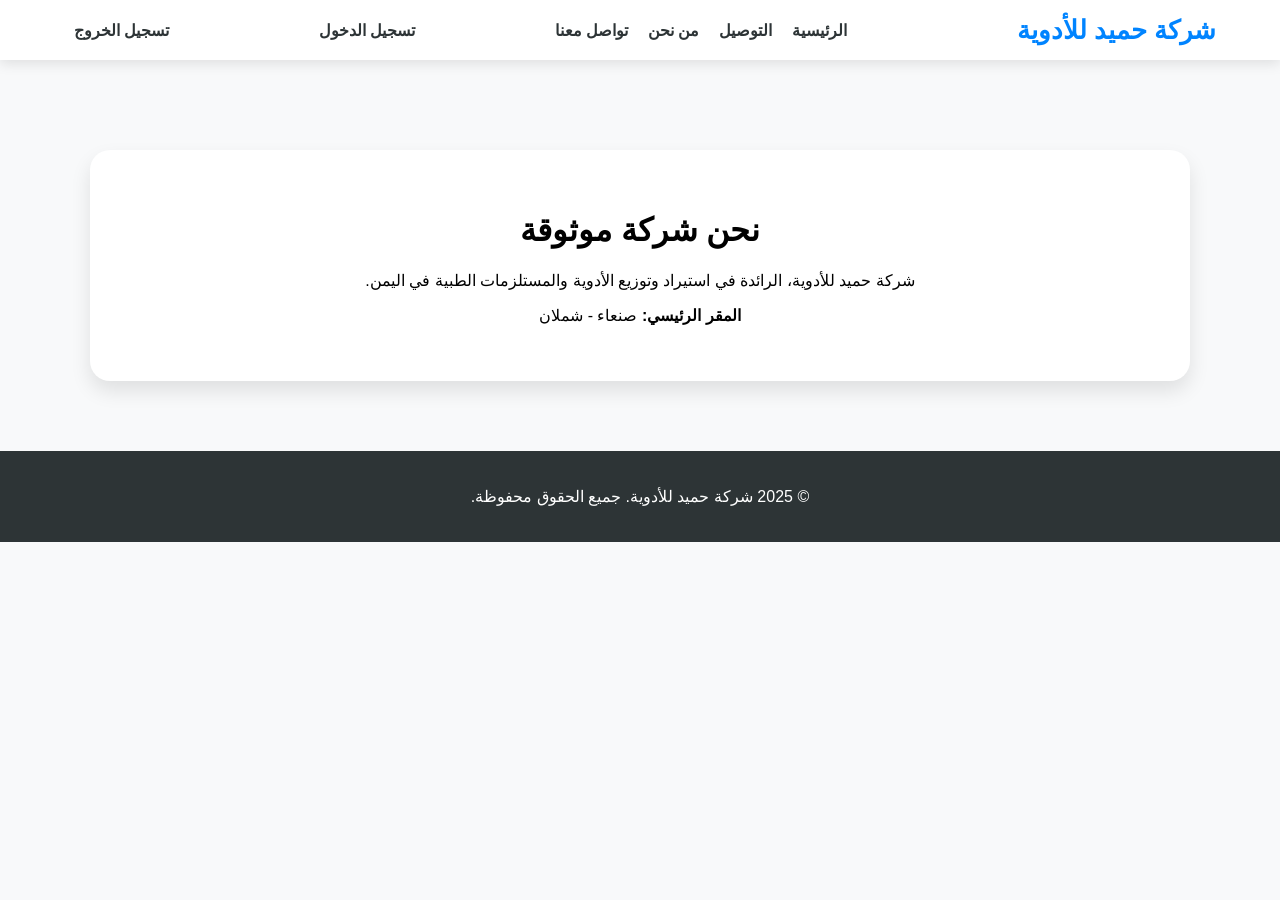
<file: about.html>
<!DOCTYPE html>
<html lang="ar" dir="rtl">
<head>
    <meta charset="UTF-8">
    <meta name="viewport" content="width=device-width, initial-scale=1.0">
    <title>من نحن | شركة حميد للأدوية</title>
    <meta name="description" content="تعرف على شركة حميد للأدوية، الرائدة في استيراد وتوزيع الأدوية في اليمن - المقر الرئيسي في صنعاء.">
    <link rel="icon" href="favicon.ico" type="image/x-icon">
    <link rel="stylesheet" href="css/style.css">
    <link rel="stylesheet" href="https://cdnjs.cloudflare.com/ajax/libs/font-awesome/6.4.0/css/all.min.css">
</head>
<body>
    <nav class="main-nav">
        <div class="logo">شركة حميد للأدوية</div>
        <ul class="nav-links">
            <li><a href="index.html">الرئيسية</a></li>
            <li><a href="delivery.html">التوصيل</a></li>
            <li><a href="about.html" class="active">من نحن</a></li>
            <li><a href="contact.html">تواصل معنا</a></li>
        </ul>
        <a href="register.html" class="nav-link">تسجيل الدخول</a>
        <a href="#" onclick="logout()" class="nav-link">تسجيل الخروج</a>
    </nav>
    <div class="container centered">
        <div class="info-card-big">
            <h1>نحن شركة موثوقة</h1>
            <p>شركة حميد للأدوية، الرائدة في استيراد وتوزيع الأدوية والمستلزمات الطبية في اليمن.</p>
            <p><strong>المقر الرئيسي:</strong> صنعاء - شملان</p>
        </div>
    </div>

    <footer class="page-footer">
        <p>&copy; 2025 شركة حميد للأدوية. جميع الحقوق محفوظة.</p>
    </footer>
</body>
</html>
</file>
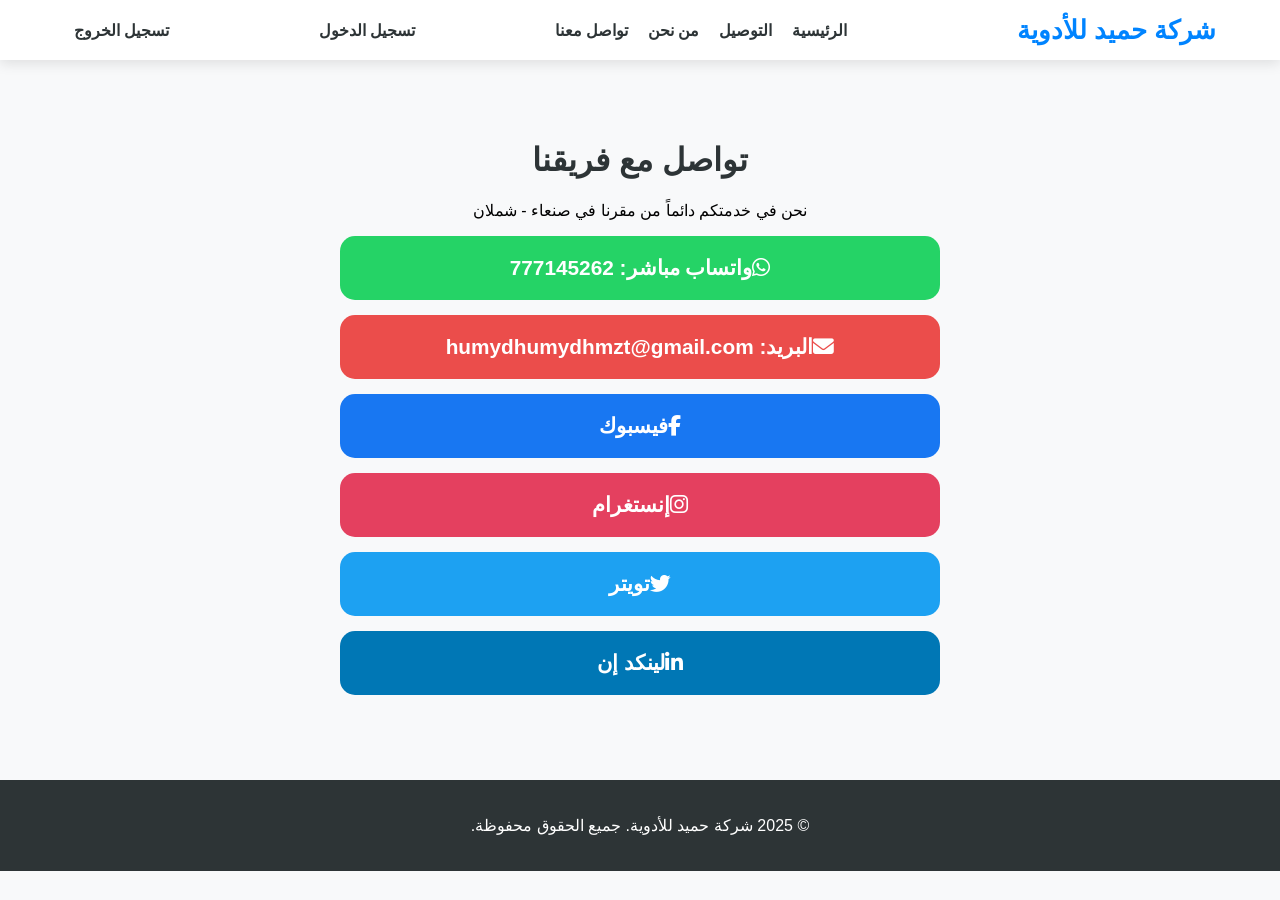
<file: contact.html>
<!DOCTYPE html>
<html lang="ar" dir="rtl">
<head>
    <meta charset="UTF-8">
    <meta name="viewport" content="width=device-width, initial-scale=1.0">
    <title>تواصل معنا | شركة حميد للأدوية</title>
    <meta name="description" content="اتصل بشركة حميد للأدوية للحصول على الدعم أو الاستفسارات. نحن في خدمتك في صنعاء شملان.">
    <link rel="icon" href="favicon.ico" type="image/x-icon">
    <link rel="stylesheet" href="css/style.css">
    <link rel="stylesheet" href="https://cdnjs.cloudflare.com/ajax/libs/font-awesome/6.4.0/css/all.min.css">
</head>
<body>
    <nav class="main-nav">
        <div class="logo">شركة حميد للأدوية</div>
        <ul class="nav-links">
            <li><a href="index.html">الرئيسية</a></li>
            <li><a href="delivery.html">التوصيل</a></li>
            <li><a href="about.html">من نحن</a></li>
            <li><a href="contact.html" class="active">تواصل معنا</a></li>
        </ul>
        <a href="register.html" class="nav-link">تسجيل الدخول</a>
        <a href="#" onclick="logout()" class="nav-link">تسجيل الخروج</a>
    </nav>

    <div class="container small">
        <h1 class="contact-heading">تواصل مع فريقنا</h1>
        <p>نحن في خدمتكم دائماً من مقرنا في صنعاء - شملان</p>

        <a href="https://wa.me/967777145262" target="_blank" class="contact-btn wa-btn">
            <i class="fab fa-whatsapp"></i> واتساب مباشر: 777145262
        </a>

        <a href="mailto:humydhumydhmzt@gmail.com" class="contact-btn mail-btn">
            <i class="fas fa-envelope"></i> البريد: humydhumydhmzt@gmail.com
        </a>

        <a href="https://www.facebook.com/HamidPharmacy" target="_blank" class="contact-btn fb-btn">
            <i class="fab fa-facebook-f"></i> فيسبوك
        </a>

        <a href="https://www.instagram.com/hamidpharmacy" target="_blank" class="contact-btn ig-btn">
            <i class="fab fa-instagram"></i> إنستغرام
        </a>

        <a href="https://twitter.com/HamidPharmacy" target="_blank" class="contact-btn tw-btn">
            <i class="fab fa-twitter"></i> تويتر
        </a>

        <a href="https://www.linkedin.com/company/hamid-pharmacy" target="_blank" class="contact-btn li-btn">
            <i class="fab fa-linkedin-in"></i> لينكد إن
        </a>
    </div>

    <footer class="page-footer">
        <p>&copy; 2025 شركة حميد للأدوية. جميع الحقوق محفوظة.</p>
    </footer>
</body>
</html>
</file>
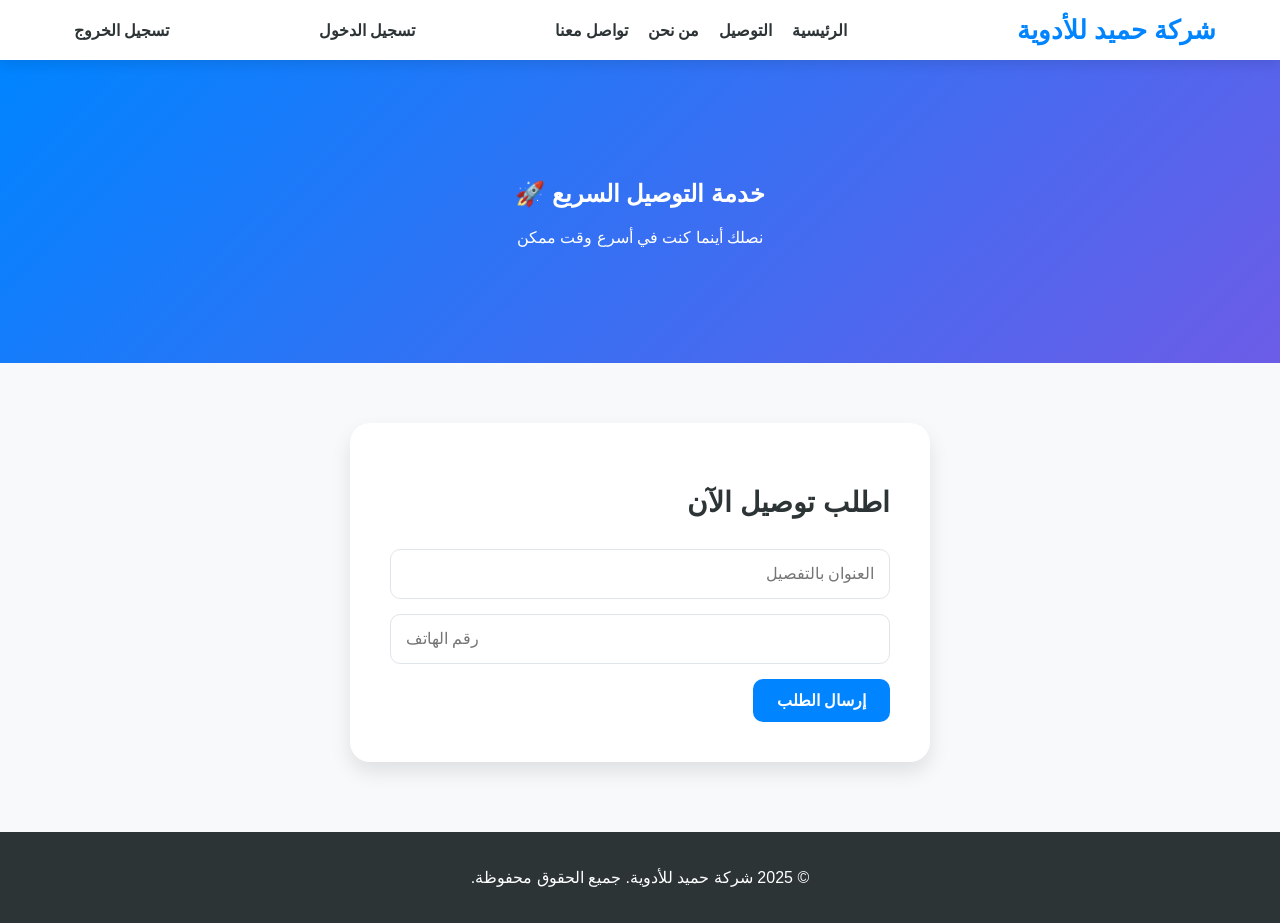
<file: delivery.html>
<!DOCTYPE html>
<html lang="ar" dir="rtl">
<head>
    <meta charset="UTF-8">
    <meta name="viewport" content="width=device-width, initial-scale=1.0">
    <title>التوصيل | شركة حميد للأدوية</title>
    <meta name="description" content="نقدم خدمة توصيل سريعة وآمنة للأدوية داخل صنعاء - اطلب الآن من شركة حميد للأدوية.">
    <link rel="icon" href="favicon.ico" type="image/x-icon">
    <link rel="stylesheet" href="css/style.css">
    <link rel="stylesheet" href="https://cdnjs.cloudflare.com/ajax/libs/font-awesome/6.4.0/css/all.min.css">
</head>
<body>
    <nav class="main-nav">
        <div class="logo">شركة حميد للأدوية</div>
        <ul class="nav-links">
            <li><a href="index.html">الرئيسية</a></li>
            <li><a href="delivery.html" class="active">التوصيل</a></li>
            <li><a href="about.html">من نحن</a></li>
            <li><a href="contact.html">تواصل معنا</a></li>
        </ul>
        <a href="register.html" class="nav-link">تسجيل الدخول</a>
        <a href="#" onclick="logout()" class="nav-link">تسجيل الخروج</a>
    </nav>

    <section class="delivery-hero">
        <h1>خدمة التوصيل السريع 🚀</h1>
        <p>نصلك أينما كنت في أسرع وقت ممكن</p>
    </section>

    <div class="container">
        <form class="delivery-form">
            <h2>اطلب توصيل الآن</h2>
            <input type="text" placeholder="العنوان بالتفصيل" required>
            <input type="tel" placeholder="رقم الهاتف" required>
            <button type="button" class="mega-btn" onclick="alert('جاري معالجة طلب التوصيل')">إرسال الطلب</button>
        </form>
    </div>

    <footer class="page-footer">
        <p>&copy; 2025 شركة حميد للأدوية. جميع الحقوق محفوظة.</p>
    </footer>
</body>
</html>
</file>
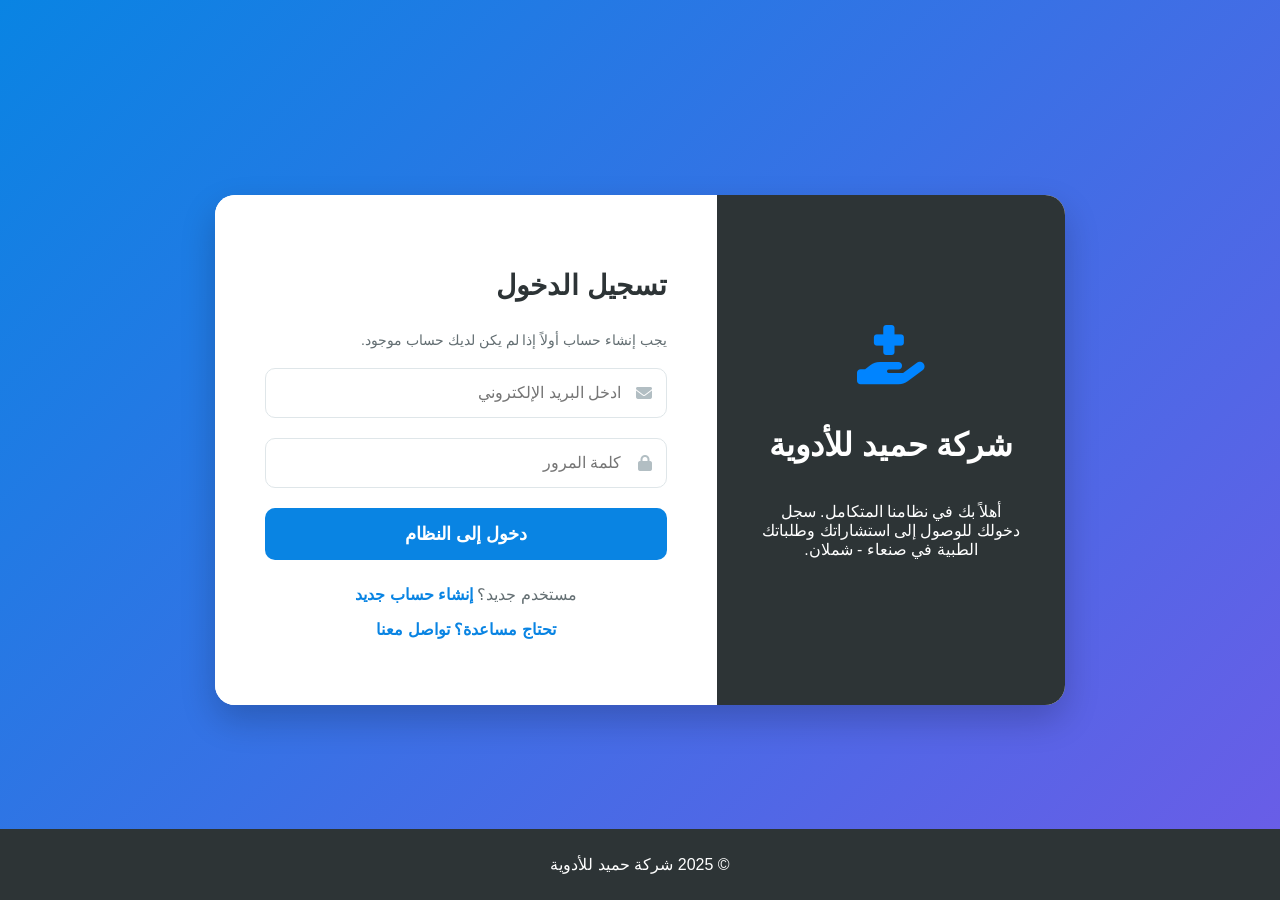
<file: register.html>
<!DOCTYPE html>
<html lang="ar" dir="rtl">
<head>
    <meta charset="UTF-8">
    <meta name="viewport" content="width=device-width, initial-scale=1.0">
    <title>تسجيل الدخول | شركة حميد للأدوية</title>
    <meta name="description" content="سجل الدخول إلى حسابك على موقع شركة حميد للأدوية لإدارة طلباتك ومشترياتك.">
    <link rel="icon" href="favicon.ico" type="image/x-icon">
    <link rel="stylesheet" href="css/style.css">
    <link rel="stylesheet" href="https://cdnjs.cloudflare.com/ajax/libs/font-awesome/6.4.0/css/all.min.css">

</head>
<body class="login-page">

    <div class="login-card">
        <div class="login-info">
            <i class="fas fa-hand-holding-medical"></i>
            <h1>شركة حميد للأدوية</h1>
            <p>أهلاً بك في نظامنا المتكامل. سجل دخولك للوصول إلى استشاراتك وطلباتك الطبية في صنعاء - شملان.</p>
        </div>

        <div class="login-form-side">
            <h2>تسجيل الدخول</h2>
            <p class="note-text">يجب إنشاء حساب أولاً إذا لم يكن لديك حساب موجود.</p>
            <form onsubmit="event.preventDefault(); window.location.href='index.html'">
                <div class="input-group">
                    <i class="fas fa-envelope"></i>
                    <input type="email" placeholder="ادخل البريد الإلكتروني" required>
                </div>
                <div class="input-group">
                    <i class="fas fa-lock"></i>
                    <input type="password" placeholder="كلمة المرور" required>
                </div>
                <button type="submit" class="login-btn">دخول إلى النظام</button>
            </form>
            
            <div class="footer-links">
                <p>مستخدم جديد؟ <a href="signup.html">إنشاء حساب جديد</a></p>
                <p><a href="contact.html">تحتاج مساعدة؟ تواصل معنا</a></p>
            </div>
        </div>
    </div>

    <footer class="login-footer">
        <p>&copy; 2025 شركة حميد للأدوية</p>
    </footer>

</body>
</html>
</file>
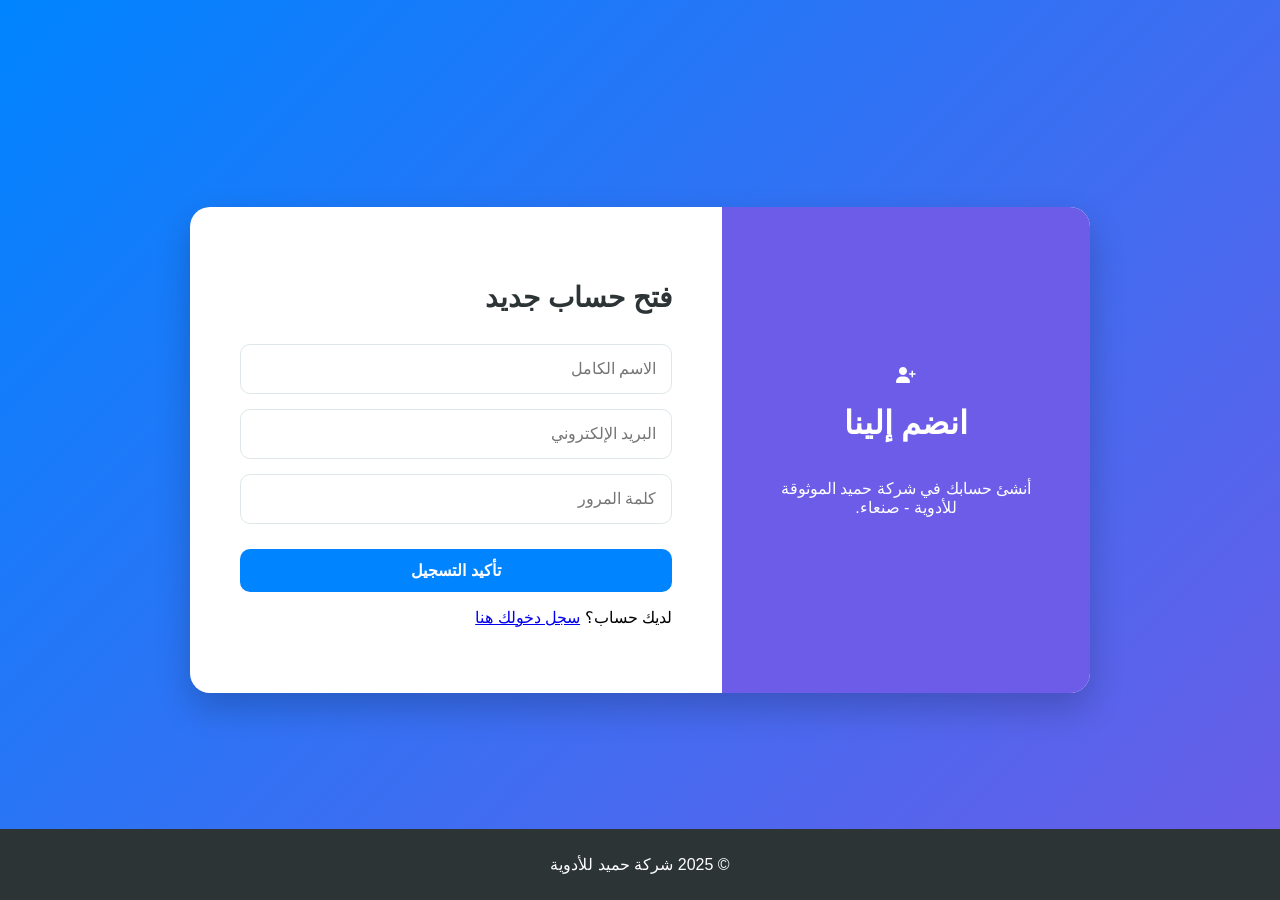
<file: signup.html>
<!DOCTYPE html>
<html lang="ar" dir="rtl">
<head>
    <meta charset="UTF-8">
    <meta name="viewport" content="width=device-width, initial-scale=1.0">
    <title>إنشاء حساب | شركة حميد للأدوية</title>
    <meta name="description" content="أنشئ حسابًا جديدًا على موقع شركة حميد للأدوية لبدء الطلبات والتوصيل بسهولة.">
    <link rel="icon" href="favicon.ico" type="image/x-icon">
    <link rel="stylesheet" href="css/style.css">
    <link rel="stylesheet" href="https://cdnjs.cloudflare.com/ajax/libs/font-awesome/6.4.0/css/all.min.css">
</head>
<body class="auth-page">
    <div class="auth-card">
        <div class="auth-side signup-bg">
            <i class="fas fa-user-plus"></i>
            <h1>انضم إلينا</h1>
            <p>أنشئ حسابك في شركة حميد الموثوقة للأدوية - صنعاء.</p>
        </div>
        <div class="auth-form-container">
            <h2>فتح حساب جديد</h2>
            <form onsubmit="event.preventDefault(); window.location.href='register.html'">
                <input type="text" placeholder="الاسم الكامل" required>
                <input type="email" placeholder="البريد الإلكتروني" required>
                <input type="password" placeholder="كلمة المرور" required>
                <button type="submit" class="mega-btn">تأكيد التسجيل</button>
                <p>لديك حساب؟ <a href="register.html">سجل دخولك هنا</a></p>
            </form>
        </div>
    </div>

    <footer class="login-footer">
        <p>&copy; 2025 شركة حميد للأدوية</p>
    </footer>
</body>
</html>
</file>
<file: css/style.css>
/* الألوان والهوية لشركة حميد */
:root {
    --primary: #0084ff;
    --secondary: #6c5ce7;
    --dark: #2d3436;
    --light: #f8f9fa;
    --white: #ffffff;
}

body {
    margin: 0;
    font-family: 'Segoe UI', sans-serif;
    background-color: var(--light);
    direction: rtl;
    text-align: right;
}

/* الهيدر (شريط التنقل) */
.main-nav {
    background: var(--white);
    padding: 15px 5%;
    display: flex;
    justify-content: space-between;
    align-items: center;
    box-shadow: 0 4px 12px rgba(0,0,0,0.1);
    position: sticky;
    top: 0;
    z-index: 1000;
}

.logo { font-size: 1.6rem; font-weight: bold; color: var(--primary); }

.nav-links { display: flex; list-style: none; gap: 20px; margin: 0; }
.nav-links a { 
    text-decoration: none; 
    color: var(--dark); 
    font-weight: 600;
    transition: 0.3s;
}
.nav-links a:hover { color: var(--primary); }

.nav-link {
    text-decoration: none;
    color: var(--dark);
    font-weight: 600;
    margin: 0 10px;
    transition: 0.3s;
}
.nav-link:hover { color: var(--primary); }

/* تنسيق عام للحاويات */
.container {
    max-width: 1100px;
    margin: 40px auto;
    padding: 20px;
}

/* تنسيق كروت الأدوية (للصفحة الرئيسية) */
.medicine-grid {
    display: grid;
    grid-template-columns: repeat(auto-fit, minmax(250px, 1fr));
    gap: 25px;
}

.med-card {
    background: var(--white);
    padding: 30px;
    border-radius: 20px;
    text-align: center;
    box-shadow: 0 10px 20px rgba(0,0,0,0.05);
    transition: 0.3s;
}

.med-card:hover { transform: translateY(-10px); }

/* تنسيق أزرار التواصل (لصفحة اتصل بنا) */
.contact-btn {
    display: flex;
    align-items: center;
    justify-content: center;
    padding: 20px;
    margin: 15px 0;
    border-radius: 15px;
    color: white;
    text-decoration: none;
    font-size: 1.3rem;
    font-weight: bold;
    transition: 0.3s;
}

.wa-btn { background: #25d366; }
.mail-btn { background: #eb4d4b; }
.fb-btn { background: #1877f2; }
.ig-btn { background: #e4405f; }
.tw-btn { background: #1da1f2; }
.li-btn { background: #0077b5; }

/* تنسيق إضافي للأزرار */
.mega-btn {
    background: var(--primary);
    color: white;
    border: none;
    padding: 12px 24px;
    border-radius: 10px;
    font-size: 16px;
    font-weight: bold;
    cursor: pointer;
    transition: 0.3s;
}

.mega-btn:hover { background: var(--secondary); }

/* تنسيق السلة الجانبية */
.side-cart {
    position: fixed;
    top: 0;
    right: -400px;
    width: 350px;
    height: 100vh;
    background: white;
    box-shadow: -5px 0 15px rgba(0,0,0,0.1);
    transition: 0.3s;
    z-index: 1001;
    padding: 20px;
}

.side-cart.open { right: 0; }

.cart-head {
    display: flex;
    justify-content: space-between;
    align-items: center;
    margin-bottom: 20px;
}

.total-box {
    font-size: 18px;
    font-weight: bold;
    margin: 20px 0;
}

/* تنسيق صفحات المصادقة */
.auth-page {
    display: flex;
    align-items: center;
    justify-content: center;
    min-height: 100vh;
    background: linear-gradient(135deg, var(--primary), var(--secondary));
}

.auth-card {
    background: white;
    display: flex;
    width: 900px;
    border-radius: 20px;
    overflow: hidden;
    box-shadow: 0 15px 35px rgba(0,0,0,0.2);
}

.auth-side {
    width: 40%;
    padding: 40px;
    display: flex;
    flex-direction: column;
    justify-content: center;
    text-align: center;
    color: white;
}

.signup-bg { background: var(--secondary); }

.auth-form-container {
    width: 60%;
    padding: 50px;
}

.auth-form-container h2 { color: var(--dark); margin-bottom: 30px; }

.auth-form-container input {
    width: 100%;
    padding: 15px;
    margin-bottom: 15px;
    border: 1px solid #dfe6e9;
    border-radius: 10px;
    font-size: 16px;
    box-sizing: border-box;
}

.auth-form-container button {
    width: 100%;
    margin-top: 10px;
}

/* تنسيق صفحة التوصيل */
.delivery-hero {
    background: linear-gradient(135deg, var(--primary), var(--secondary));
    color: white;
    text-align: center;
    padding: 100px 20px;
}

.delivery-form {
    max-width: 500px;
    margin: 0 auto;
    background: white;
    padding: 40px;
    border-radius: 20px;
    box-shadow: 0 10px 20px rgba(0,0,0,0.1);
}

.delivery-form input {
    width: 100%;
    padding: 15px;
    margin-bottom: 15px;
    border: 1px solid #dfe6e9;
    border-radius: 10px;
    font-size: 16px;
    box-sizing: border-box;
}

/* تنسيق البطاقات */
.info-card-big {
    background: white;
    padding: 40px;
    border-radius: 20px;
    box-shadow: 0 10px 20px rgba(0,0,0,0.1);
    text-align: center;
}

/* تنسيق الهيرو */
.hero-section {
    background: linear-gradient(135deg, var(--primary), var(--secondary));
    color: white;
    text-align: center;
    padding: 100px 20px;
}

/* Styles moved from register.html */
/* تنسيق خاص لشاشة تسجيل الدخول */
body.login-page {
    margin: 0;
    display: flex;
    align-items: center;
    justify-content: center;
    min-height: 100vh;
    background: linear-gradient(135deg, #0984e3, #6c5ce7);
    font-family: 'Segoe UI', sans-serif;
}
.login-card {
    background: white;
    display: flex;
    width: 850px;
    border-radius: 20px;
    overflow: hidden;
    box-shadow: 0 15px 35px rgba(0,0,0,0.2);
}
.login-info {
    background: #2d3436;
    color: white;
    width: 40%;
    padding: 40px;
    display: flex;
    flex-direction: column;
    justify-content: center;
    text-align: center;
}
.login-info i { font-size: 60px; color: #0084ff; margin-bottom: 20px; }
.login-form-side {
    width: 60%;
    padding: 50px;
    background: #fff;
}
h2 { color: #2d3436; margin-bottom: 30px; font-size: 28px; }
.input-group { position: relative; margin-bottom: 20px; }
.input-group i {
    position: absolute;
    right: 15px;
    top: 50%;
    transform: translateY(-50%);
    color: #b2bec3;
}
input {
    width: 100%;
    padding: 15px 45px 15px 15px;
    border: 1px solid #dfe6e9;
    border-radius: 10px;
    font-size: 16px;
    box-sizing: border-box;
    outline: none;
    transition: 0.3s;
}
input:focus { border-color: #0984e3; box-shadow: 0 0 8px rgba(9,132,227,0.2); }
.login-btn {
    background: #0984e3;
    color: white;
    border: none;
    padding: 15px;
    width: 100%;
    border-radius: 10px;
    font-size: 18px;
    font-weight: bold;
    cursor: pointer;
    transition: 0.3s;
}
.login-btn:hover { background: #074b83; transform: translateY(-2px); }
.footer-links { text-align: center; margin-top: 25px; color: #636e72; }
.footer-links a { color: #0984e3; text-decoration: none; font-weight: bold; }

/* helper classes */
.note-text { color: #636e72; font-size: 14px; margin-bottom: 20px; }
.login-footer {
    text-align: center;
    padding: 10px;
    background: #2d3436;
    color: white;
    position: fixed;
    bottom: 0;
    width: 100%;
}

/* common footer used on most pages */
.page-footer {
    text-align: center;
    padding: 20px;
    background: var(--dark);
    color: white;
    margin-top: 50px;
}

/* container modifiers */
.container.centered { text-align: center; padding-top: 50px; }
.container.small { max-width: 600px; text-align: center; }

.contact-heading { color: var(--dark); }

.med-card img { width: 100px; height: 100px; border-radius: 10px; margin-bottom: 10px; }
.cart-item { padding: 10px; border-bottom: 1px solid #eee; }
</file>
